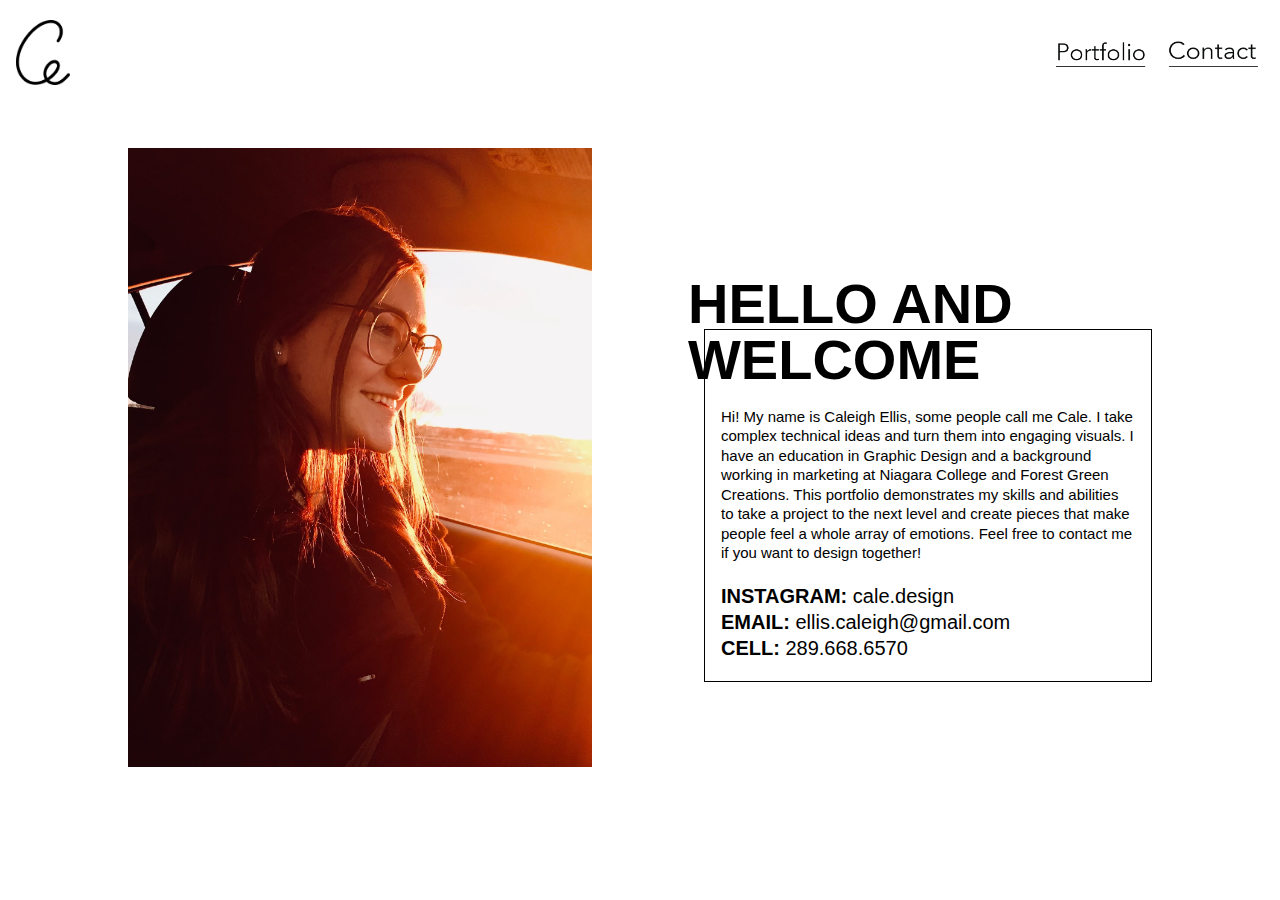
<file: contact.html>
<!DOCTYPE html>
 <head>
  <meta charset="utf-8">
  <meta name="description" content="DESCRIPTION TEXT">
  <meta name="viewport" content="width=device-width, initial-scale=1">
  <link href="styles.css" rel="stylesheet">
  <title>Cale Design</title>

  <!-- FAVICON? -->

  <!-- GOOGLE FONTS? -->

  <!-- ANALYTICS? -->

  
</head>

<body>

  <!-- SITE NAVIGATION -->
  <div class="header">
   <a href="index.html" class="logo"><img src="images/logo.png" alt="button" height="100px"></a>
   <div class="header-right">
    <a class="active" href="index.html"><img src="images/port.png" alt="button" height="40px"></a>
    <a href="contact.html"><img src="images/cont.png" alt="button" height="40px"></a>
  </div>
</div>

<main>

  <div class="contact">
    <div class="contact-image">
     <img src="images/me.jpg" alt="me">
   </div>

   <div class="contact-text">
     <h1>HELLO AND WELCOME</h1>
     <div class="contact-text-inner">
     <h2>Hi! My name is Caleigh Ellis, some people call me Cale. I take complex technical ideas and turn them into engaging visuals. I have an education in Graphic Design and a background working in marketing at Niagara College and Forest Green Creations. This portfolio demonstrates my skills and abilities to take a project to the next level and create pieces that make people feel a whole array of emotions. Feel free to contact me if you want to design together!</h2>
     <h3>INSTAGRAM: <a href="https://instagram.com/cale.design/">cale.design</a><br>
      EMAIL: <a href="mailto:ellis.caleigh@gmail.com">ellis.caleigh@gmail.com</a><br>
    CELL: <a href="tel:12896686570">289.668.6570</a></h3>
  </div>
  </div>
</div>
</body>
</file>
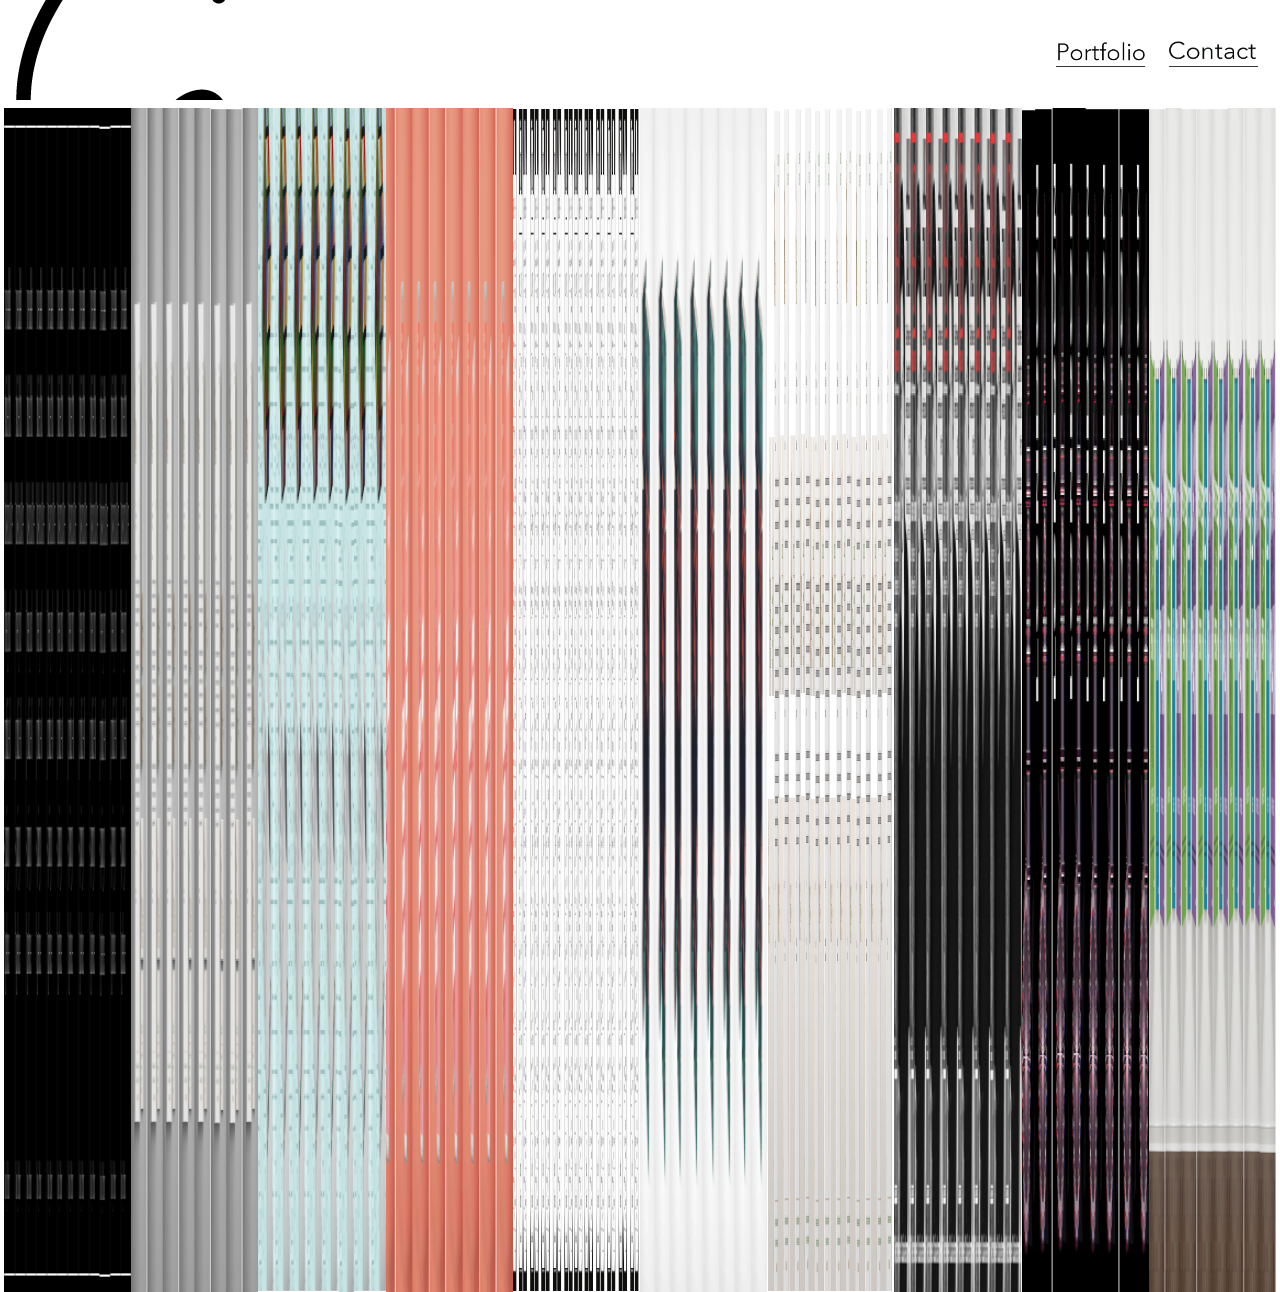
<file: portfolio.html>
<!DOCTYPE html>
<head>
  <meta charset="utf-8">
  <meta name="description" content="DESCRIPTION TEXT">
  <meta name="viewport" content="width=device-width, initial-scale=1">
  <link href="styles.css" rel="stylesheet">
  <title>Cale Design</title>

  <!-- FAVICON? -->

  <!-- GOOGLE FONTS? -->

  <!-- ANALYTICS? -->

  
</head>

<body>

  <!-- HEADER -->
  <header>

   
  </header>

  
  <!-- SITE NAVIGATION -->
  <div class="header">
 <a href="portfolio.html"><img src="images/logo.png" alt="button" height="100px"></a>
  <div class="header-right">
    <a class="active" href="portfolio.html"><img src="images/port.png" alt="button" height="40px"></a>
    <a href="contact.html"><img src="images/cont.png" alt="button" height="40px"></a>
  </div>
</div>

  <!-- MAIN PAGE CONTENT -->
<!--   <main>
    <div class="imgrow">
     <img src="images/asset1.png" alt="piece1" class="piece" alt="button">
      <img src="images/asset2.png" alt="piece2" class="piece" alt="button">
      <img src="images/asset3.png" alt="piece3" class="piece" alt="button">
      <img src="images/asset4.png" alt="piece4" class="piece" alt="button">
      <img src="images/asset5.png" alt="piece5" class="piece" alt="button">
      <img src="images/asset6.png" alt="piece6" class="piece" alt="button">
      <img src="images/asset7.png" alt="piece7" class="piece" alt="button">
      <img src="images/asset8.png" alt="piece8" class="piece" alt="button">
      <img src="images/asset9.png" alt="piece9" class="piece" alt="button">
      <img src="images/asset10.png" alt="piece10" class="piece"alt="button">
  </div>

  </main> -->

  <div class="portrow">
  <div class="portcolumn">
   <a href="#"> <img src="images/asset1.png"> </a>
  </div>
  <div class="portcolumn">
   <a href="#"> <img src="images/asset2.png"> </a>
  </div>
  <div class="portcolumn">
   <a href="#"> <img src="images/asset3.png"> </a>
  </div>
    <div class="portcolumn">
   <a href="#"> <img src="images/asset4.png"> </a>
  </div>
  <div class="portcolumn">
   <a href="#"> <img src="images/asset5.png"> </a>
  </div>
  <div class="portcolumn">
   <a href="#"> <img src="images/asset6.png"> </a>
  </div>
  <div class="portcolumn">
  <a href="#">  <img src="images/asset7.png"> </a>
  </div>
  <div class="portcolumn">
   <a href="#"> <img src="images/asset8.png"> </a>
  </div>
  <div class="portcolumn">
   <a href="#"> <img src="images/asset9.png"> </a>
  </div>
  <div class="portcolumn">
   <a href="#"> <img src="images/asset10.png"> </a>
  </div>
</div>

  <script src="scripts.js"></script>
</body>
</file>
<file: styles.css>
* {
  box-sizing: border-box;
}
body {
  background-color: white;
  color: black;
  font-size: 16px;
  font-family: helvetica;
  line-height: 1.3;
  margin: 0;
  padding: 0;
  max-width: 100vw;
  overflow-x: hidden;
}
img {
  max-width: 100%;
  height: auto;
}

.logo {
  padding-top: 50px;
  padding-left: 50px;
}
.portfolio {
  background-color: black;
  position: fixed;
  top: 100px;
  left: 0;
  width: 100%;
  height: calc(100vh - 100px);
  overflow-y: hidden;
  overflow-x: auto;
  display: flex;
  flex-wrap: nowrap;
}
.piece {
  background-color: white;
  background-repeat: repeat;
  background-size: 10% 100%;
  position: relative;
  overflow: hidden;
  height: 100%;
  width: 10vw;
  min-width: 10vw;
  max-width: 10vw;
  cursor: pointer;
  transition: all 0.25s ease;
}
.piece img, .piece-text {
  display: block;
  opacity: 0;
  margin: 0 auto 1em auto;
  height: auto;
  width: auto;
}
.open-piece {
  min-width: 75vw;
  max-width: 100vw;
  overflow-y: auto;
  background-image: none !important;
}
@media (min-width: 60em) {
  .open-piece {
    min-width: 50vw;
  }
}
@media (min-width: 80em) {
  .open-piece {
    min-width: 33vw;
  }
}
.open-piece img {
  display: block;
  opacity: 1;
}
.open-piece .piece-text {
  display: block;
  max-width: 30em;
  padding: 1em;
  margin: 0 auto 1em auto;
  opacity: 1;
}
.header {
  overflow: hidden;
  background-color: white;
  padding: 20px 10px;
  display: flex;
  justify-content: space-between;
  align-items: center;
  height: 100px;
}

/* Style the header links */
.header a {
  color: black;
  text-align: center;
  padding: 12px 12px 0 6px;
  text-decoration: none;
  font-size: 18px;
  line-height: 25px;
  border-radius: 4px;
}

.header-right a {
    display: inline-block;
    max-width: 6em;
}

.header .logo {
  display: block;
  max-width: 4em;
}

/* Change the background color on mouse-over */
.header a:hover {
  background-color: white;
  color: black;
}

/* Style the active/current link*/
.header a.active {
  background-color: white;
  color: white;
}


/* Contact page */
.contact {
  display: flex;
  flex-wrap: wrap;
  max-width: 70em;
  margin: 0 auto;
  align-items: center;
}
.contact-image, .contact-text {
  padding: 3em;
  display: block;
  margin: 0 auto;
  width: 100%;
}
.contact-text-inner {
  border: 1px solid;
  padding: 4em 1em 0em 1em;
  margin-top: -6em;
  margin-left: 1em;
}
.contact h1 {
  font-size: 3.5em;
  line-height: 1;
}
h3 a {
  font-weight: normal;
  text-decoration: none;
  color: inherit;
}

@media (min-width: 40em) {
  .contact-image, .contact-text {
    width: 50%;
  }
}


.column {
  float: left;
  width: 50%;
}

.portrow {
  display: flex;
  flex-wrap: wrap;
  padding: 0 4px;
}

/* Create four equal columns that sits next to each other */
.portcolumn {
  flex: 10%;
  max-width: 10%;
 
}

.portcolumn img {
  margin-top: 8px;
  vertical-align: middle;
  width: 100%;
}



/* Clear floats after the columns */
.row:after {
  content: "";
  display: table;
  clear: both;
}

.imagepad {
  padding-left: 180px;
  width: 600px;
}

.textpad {
  padding-left: 180px;

}

/* Add media queries for responsiveness - when the screen is 500px wide or less, stack the links on top of each other */
@media screen and (max-width: 500px) {
  .header a {
    float: none;
    display: block;
    text-align: left;
  }
  .header-right {
    float: none;
  }
}

 .imgrow{
  max-width: 100%;
  width: 100%;
 }


header {

}
nav {

}
main {

}
footer {

}
h1 {
  font-size: 60px;
  font-weight: bold;
}
h2 {
  font-size: 15px;
font-weight: lighter;
}

h3 {
font-size: 20px;
}
p {

}
a {

}
a:hover {

}
</file>
